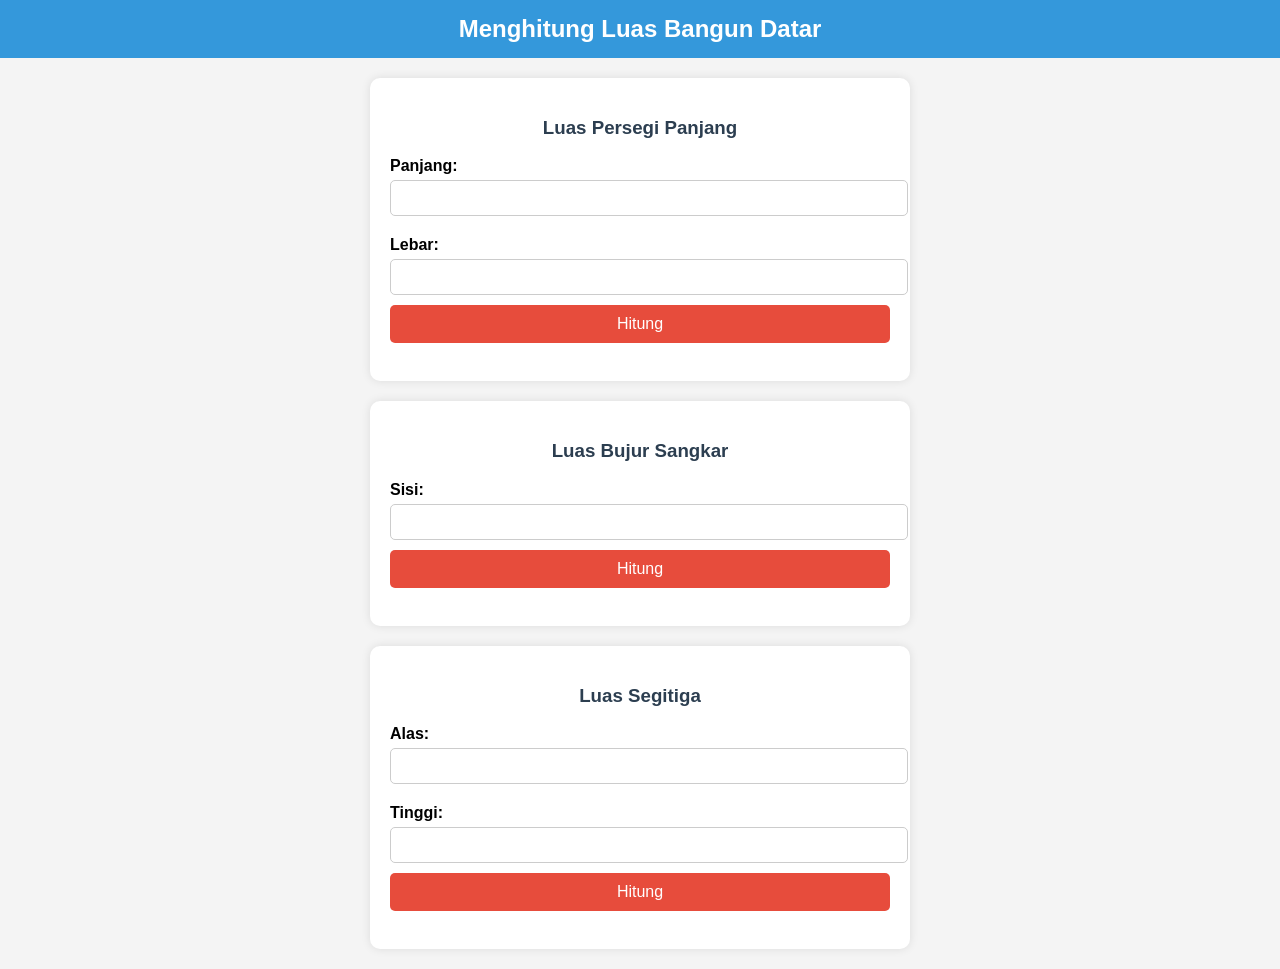
<file: tugas1/index.html>
<!DOCTYPE html>
<html lang="id">
<head>
    <meta charset="UTF-8">
    <meta name="viewport" content="width=device-width, initial-scale=1.0">
    <title>Menghitung Luas Bangun Datar</title>
    <style>
        body {
            font-family: 'Arial', sans-serif;
            margin: 0;
            padding: 0;
            background-color: #f4f4f4;
            text-align: center;
        }

        h2 {
            background-color: #3498db;
            color: white;
            padding: 15px;
            margin: 0;
        }

        .container {
            width: 90%;
            max-width: 500px;
            margin: 20px auto;
            background: white;
            padding: 20px;
            border-radius: 10px;
            box-shadow: 0px 0px 10px rgba(0, 0, 0, 0.1);
        }

        h3 {
            color: #2c3e50;
        }

        label {
            font-weight: bold;
            display: block;
            margin: 10px 0 5px;
            text-align: left;
        }

        input {
            width: 100%;
            padding: 8px;
            margin-bottom: 10px;
            border: 1px solid #ccc;
            border-radius: 5px;
            font-size: 16px;
        }

        button {
            background-color: #e74c3c;
            color: white;
            border: none;
            padding: 10px;
            width: 100%;
            border-radius: 5px;
            font-size: 16px;
            cursor: pointer;
            transition: background 0.3s;
        }

        button:hover {
            background-color: #c0392b;
        }

        p {
            font-size: 18px;
            font-weight: bold;
            color: #27ae60;
            margin-top: 10px;
        }
    </style>
</head>
<body>

    <h2>Menghitung Luas Bangun Datar</h2>

    <!-- Box Persegi Panjang -->
    <div class="container">
        <h3>Luas Persegi Panjang</h3>
        <label>Panjang:</label>
        <input type="number" id="panjang">
        <label>Lebar:</label>
        <input type="number" id="lebar">
        <button onclick="hitungLuasPersegiPanjang()">Hitung</button>
        <p id="hasilPersegiPanjang"></p>
    </div>

    <!-- Box Bujur Sangkar -->
    <div class="container">
        <h3>Luas Bujur Sangkar</h3>
        <label>Sisi:</label>
        <input type="number" id="sisi">
        <button onclick="hitungLuasBujurSangkar()">Hitung</button>
        <p id="hasilBujurSangkar"></p>
    </div>

    <!-- Box Segitiga -->
    <div class="container">
        <h3>Luas Segitiga</h3>
        <label>Alas:</label>
        <input type="number" id="alas">
        <label>Tinggi:</label>
        <input type="number" id="tinggi">
        <button onclick="hitungLuasSegitiga()">Hitung</button>
        <p id="hasilSegitiga"></p>
    </div>

    <script>
        // Fungsi menghitung luas persegi panjang
        function hitungLuasPersegiPanjang() {
            let panjang = document.getElementById("panjang").value;
            let lebar = document.getElementById("lebar").value;
            let luas = panjang * lebar; // Rumus: panjang * lebar
            document.getElementById("hasilPersegiPanjang").innerText = "Luas: " + luas + " cm²";
        }

        // Fungsi menghitung luas bujur sangkar
        function hitungLuasBujurSangkar() {
            let sisi = document.getElementById("sisi").value;
            let luas = sisi * sisi; // Rumus: sisi * sisi
            document.getElementById("hasilBujurSangkar").innerText = "Luas: " + luas + " cm²";
        }

        // Fungsi menghitung luas segitiga
        function hitungLuasSegitiga() {
            let alas = document.getElementById("alas").value;
            let tinggi = document.getElementById("tinggi").value;
            let luas = 0.5 * alas * tinggi; // Rumus: 1/2 * alas * tinggi
            document.getElementById("hasilSegitiga").innerText = "Luas: " + luas + " cm²";
        }
    </script>

</body>
</html>
</file>
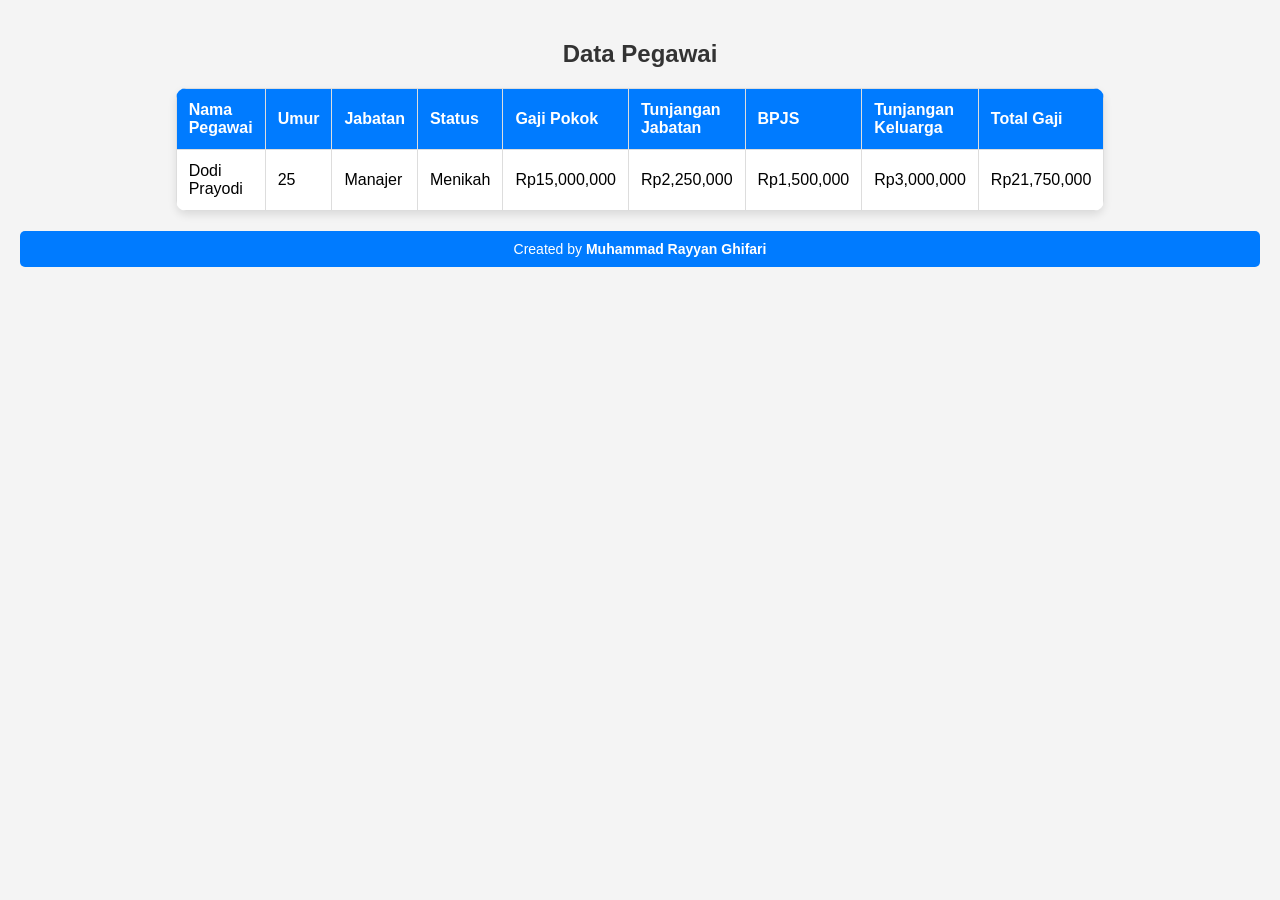
<file: tugas2/index.html>
<!DOCTYPE html>
<html lang="id">
<head>
    <meta charset="UTF-8">
    <meta name="viewport" content="width=device-width, initial-scale=1.0">
    <title>Data Pegawai</title>
    <style>
        body {
            font-family: Arial, sans-serif;
            background-color: #f4f4f4;
            text-align: center;
            margin: 0;
            padding: 20px;
        }
        h2 {
            color: #333;
        }
        table {
            width: 70%;
            border-collapse: collapse;
            margin: 20px auto;
            background-color: white;
            box-shadow: 0 4px 8px rgba(0, 0, 0, 0.1);
            border-radius: 10px;
            overflow: hidden;
        }
        th, td {
            border: 1px solid #ddd;
            padding: 12px;
            text-align: left;
        }
        th {
            background-color: #007bff;
            color: white;
        }
        tr:nth-child(even) {
            background-color: #f2f2f2;
        }
        footer {
            margin-top: 20px;
            padding: 10px;
            background-color: #007bff;
            color: white;
            text-align: center;
            font-size: 14px;
            border-radius: 5px;
        }
    </style>
</head>
<body>
    <h2>Data Pegawai</h2>
    <table>
        <thead>
            <tr>
                <th>Nama Pegawai</th>
                <th>Umur</th>
                <th>Jabatan</th>
                <th>Status</th>
                <th>Gaji Pokok</th>
                <th>Tunjangan Jabatan</th>
                <th>BPJS</th>
                <th>Tunjangan Keluarga</th>
                <th>Total Gaji</th>
            </tr>
        </thead>
        <tbody>
            <tr id="pegawaiData"></tr>
        </tbody>
    </table>
    
    <script>
        // Data Pegawai
        let pegawai = {
            nama: "Dodi Prayodi",
            umur: 25,
            jabatan: "Manajer",
            status: "Menikah"
        };

        // Menentukan Gaji Pokok berdasarkan jabatan
        let gajiPokok = pegawai.jabatan === "Manajer" ? 15000000 :
                        pegawai.jabatan === "Asisten Manajer" ? 10000000 :
                        5000000;
        
        // Menghitung tunjangan, BPJS, dan total gaji
        let tunjanganJabatan = 0.15 * gajiPokok;
        let bpjs = 0.10 * gajiPokok;
        let tunjanganKeluarga = pegawai.status === "Menikah" ? 0.20 * gajiPokok : 0;
        let totalGaji = gajiPokok + tunjanganJabatan + bpjs + tunjanganKeluarga;
        
        // Menampilkan data di tabel
        document.getElementById("pegawaiData").innerHTML = `
            <td>${pegawai.nama}</td>
            <td>${pegawai.umur}</td>
            <td>${pegawai.jabatan}</td>
            <td>${pegawai.status}</td>
            <td>Rp${gajiPokok.toLocaleString()}</td>
            <td>Rp${tunjanganJabatan.toLocaleString()}</td>
            <td>Rp${bpjs.toLocaleString()}</td>
            <td>Rp${tunjanganKeluarga.toLocaleString()}</td>
            <td>Rp${totalGaji.toLocaleString()}</td>
        `;
    </script>
    
    <footer>
        Created by <strong>Muhammad Rayyan Ghifari</strong>
    </footer>
</body>
</html>
</file>
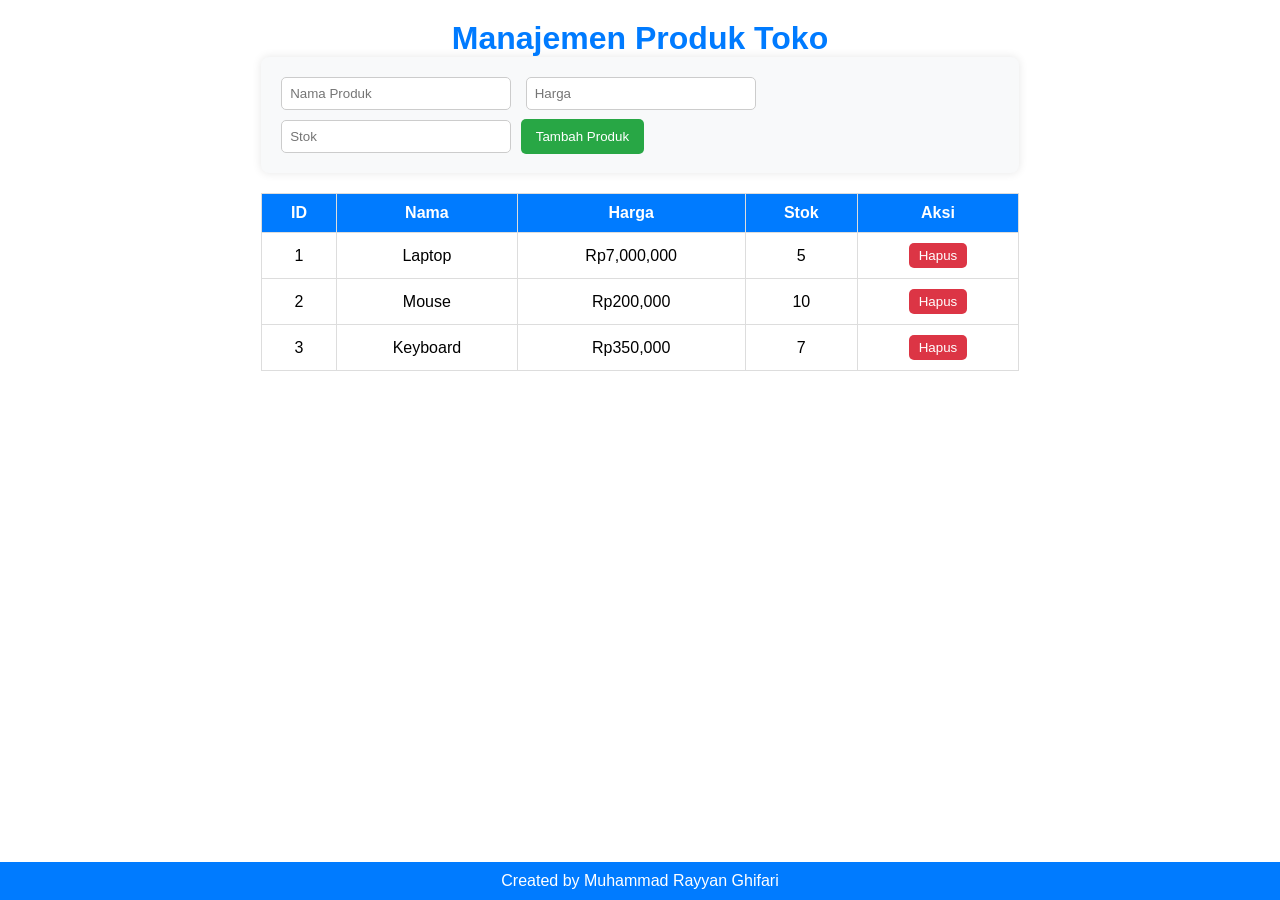
<file: tugas3/index.html>
<!DOCTYPE html>
<html lang="id">
<head>
    <meta charset="UTF-8">
    <meta name="viewport" content="width=device-width, initial-scale=1.0">
    <title>Manajemen Produk Toko</title>
    <link rel="stylesheet" href="styles.css">
</head>
<body>

    <div class="container">
        <h1>Manajemen Produk Toko</h1>

        <!-- Kotak input -->
        <div class="input-box">
            <input type="text" id="nama" placeholder="Nama Produk">
            <input type="number" id="harga" placeholder="Harga">
            <input type="number" id="stok" placeholder="Stok">
            <button onclick="tambahProduk()">Tambah Produk</button>
        </div>

        <!-- Tabel daftar produk -->
        <table>
            <thead>
                <tr>
                    <th>ID</th>
                    <th>Nama</th>
                    <th>Harga</th>
                    <th>Stok</th>
                    <th>Aksi</th>
                </tr>
            </thead>
            <tbody id="daftarProduk"></tbody>
        </table>
    </div>

    <!-- Footer -->
    <footer>
        Created by Muhammad Rayyan Ghifari
    </footer>

    <script src="script.js"></script>

</body>
</html>
</file>
<file: tugas3/styles.css>
/* Reset dasar */
* {
    margin: 0;
    padding: 0;
    box-sizing: border-box;
    font-family: Arial, sans-serif;
}

/* Struktur dasar */
html, body {
    height: 100%;
    display: flex;
    flex-direction: column;
}

.container {
    flex: 1;
    padding: 20px;
    max-width: 800px;
    margin: auto;
}

h1 {
    text-align: center;
    color: #007bff;
}

/* Kotak input produk */
.input-box {
    background: #f8f9fa;
    padding: 15px;
    border-radius: 8px;
    box-shadow: 0px 0px 10px rgba(0, 0, 0, 0.1);
    margin-bottom: 20px;
}

.input-box input {
    width: calc(33% - 10px);
    padding: 8px;
    margin: 5px;
    border: 1px solid #ccc;
    border-radius: 5px;
}

.input-box button {
    background: #28a745;
    color: white;
    border: none;
    padding: 10px 15px;
    border-radius: 5px;
    cursor: pointer;
}

.input-box button:hover {
    background: #218838;
}

/* Tabel daftar produk */
table {
    width: 100%;
    border-collapse: collapse;
    margin-top: 15px;
}

th, td {
    border: 1px solid #ddd;
    padding: 10px;
    text-align: center;
}

th {
    background: #007bff;
    color: white;
}

.btn-delete {
    background: #dc3545;
    color: white;
    border: none;
    padding: 5px 10px;
    border-radius: 5px;
    cursor: pointer;
}

.btn-delete:hover {
    background: #c82333;
}

/* Footer */
footer {
    width: 100%;
    text-align: center;
    background: #007bff;
    color: white;
    padding: 10px;
    position: relative;
    bottom: 0;
}
</file>
